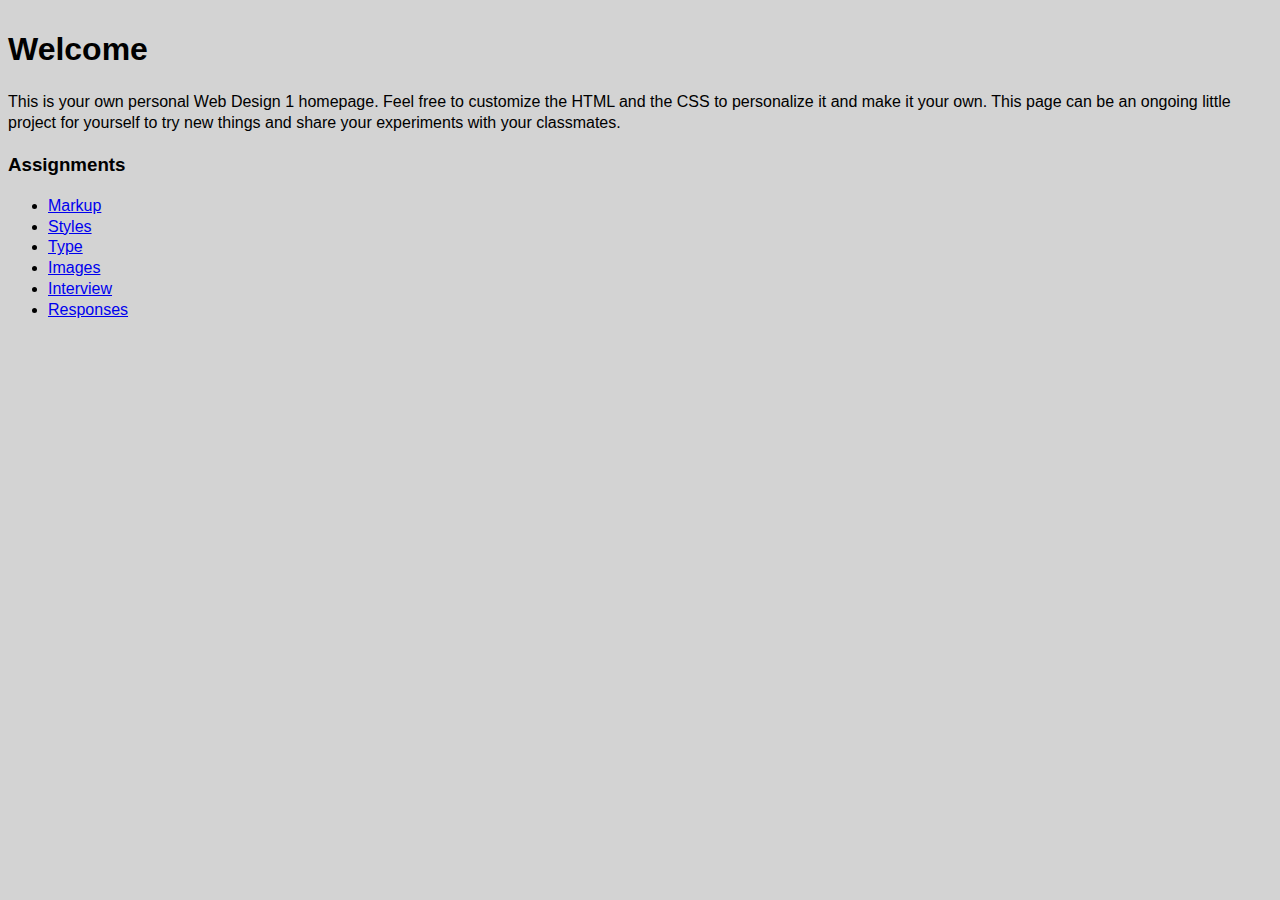
<file: index.html>
<!DOCTYPE html>
<head>
  <title>DSGN 1374</title>
  <link href="styles.css" rel="stylesheet">
</head>
<body>

  <h1>Welcome</h1>

  <p>This is your own personal Web Design 1 homepage. Feel free to customize the HTML and the CSS to personalize it and make it your own. This page can be an ongoing little project for yourself to try new things and share your experiments with your classmates.</p>

  <h3>Assignments</h3>
  <ul>
    <li>
      <a href="markup/index.html">Markup</a>
    </li>
    <li>
      <a href="styles/index.html">Styles</a>
    </li>
    <li>
      <a href="type/index.html">Type</a>
    </li>
    <li>
      <a href="images/index.html">Images</a>
    </li>
    <li>
      <a href="interview/index.html">Interview</a>
    </li>
    <li>
      <a href="responses/index.html">Responses</a>
    </li>
  </ul>

</body>
</file>
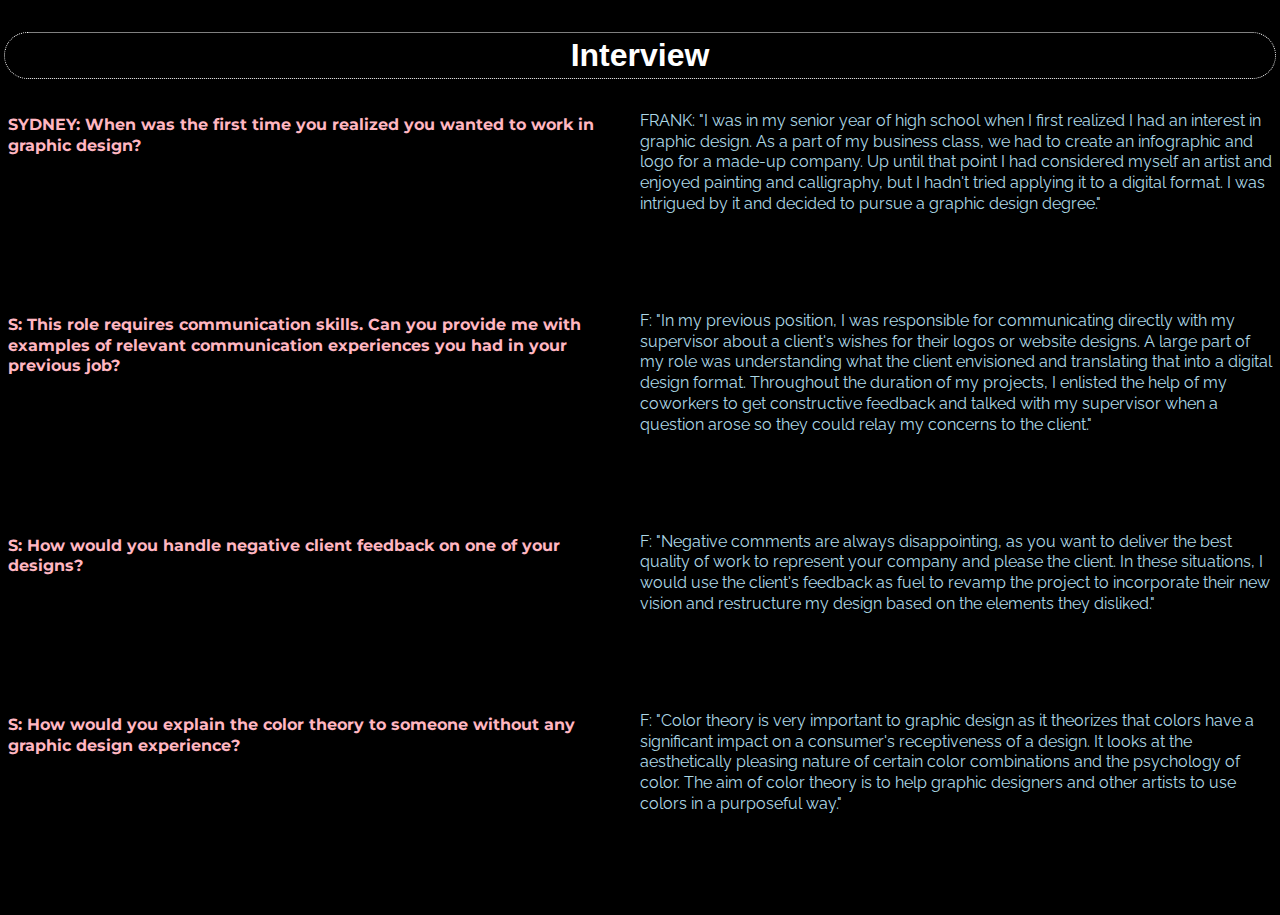
<file: interview/index.html>
<!DOCTYPE html>
<head>
	<title>Interview</title>
	<link rel="stylesheet" href="style.css">
	<meta name="viewport" content="width=device-width">
	<link rel="preconnect" href="https://fonts.gstatic.com"> 
<link href="https://fonts.googleapis.com/css2?family=Montserrat:wght@200&family=Raleway:ital,wght@1,200&display=swap" rel="stylesheet">
</head>
<body>
	<main>

		<header>
			<h1>Interview</h1>
		</header>

		<div class="container">
		
		<div class="q">
			<h2>SYDNEY: When was the first time you realized you wanted to work in graphic design?</h2>
		</div>

		<div class="a">
			<p>FRANK: "I was in my senior year of high school when I first realized I had an interest in graphic design. As a part of my business class, we had to create an infographic and logo for a made-up company. Up until that point I had considered myself an artist and enjoyed painting and calligraphy, but I hadn't tried applying it to a digital format. I was intrigued by it and decided to pursue a graphic design degree."</p>
		</div> 

		<div class="q">
			<h2>S: This role requires communication skills. Can you provide me with examples of relevant communication experiences you had in your previous job?</h2>
		</div>

		<div class="a">
			<p>F: "In my previous position, I was responsible for communicating directly with my supervisor about a client's wishes for their logos or website designs. A large part of my role was understanding what the client envisioned and translating that into a digital design format. Throughout the duration of my projects, I enlisted the help of my coworkers to get constructive feedback and talked with my supervisor when a question arose so they could relay my concerns to the client."</p>
		</div> 

		<div class="q">
			<h2>S: How would you handle negative client feedback on one of your designs?</h2>
		</div>

		<div class="a">
			<p>F: "Negative comments are always disappointing, as you want to deliver the best quality of work to represent your company and please the client. In these situations, I would use the client's feedback as fuel to revamp the project to incorporate their new vision and restructure my design based on the elements they disliked."</p>
		</div> 

		<div class="q">
			<h2>S: How would you explain the color theory to someone without any graphic design experience?</h2>
		</div>

		<div class="a">
			<p>F: "Color theory is very important to graphic design as it theorizes that colors have a significant impact on a consumer's receptiveness of a design. It looks at the aesthetically pleasing nature of certain color combinations and the psychology of color. The aim of color theory is to help graphic designers and other artists to use colors in a purposeful way."</p>
		</div> 

	</div>

	</main>
</body>
</file>
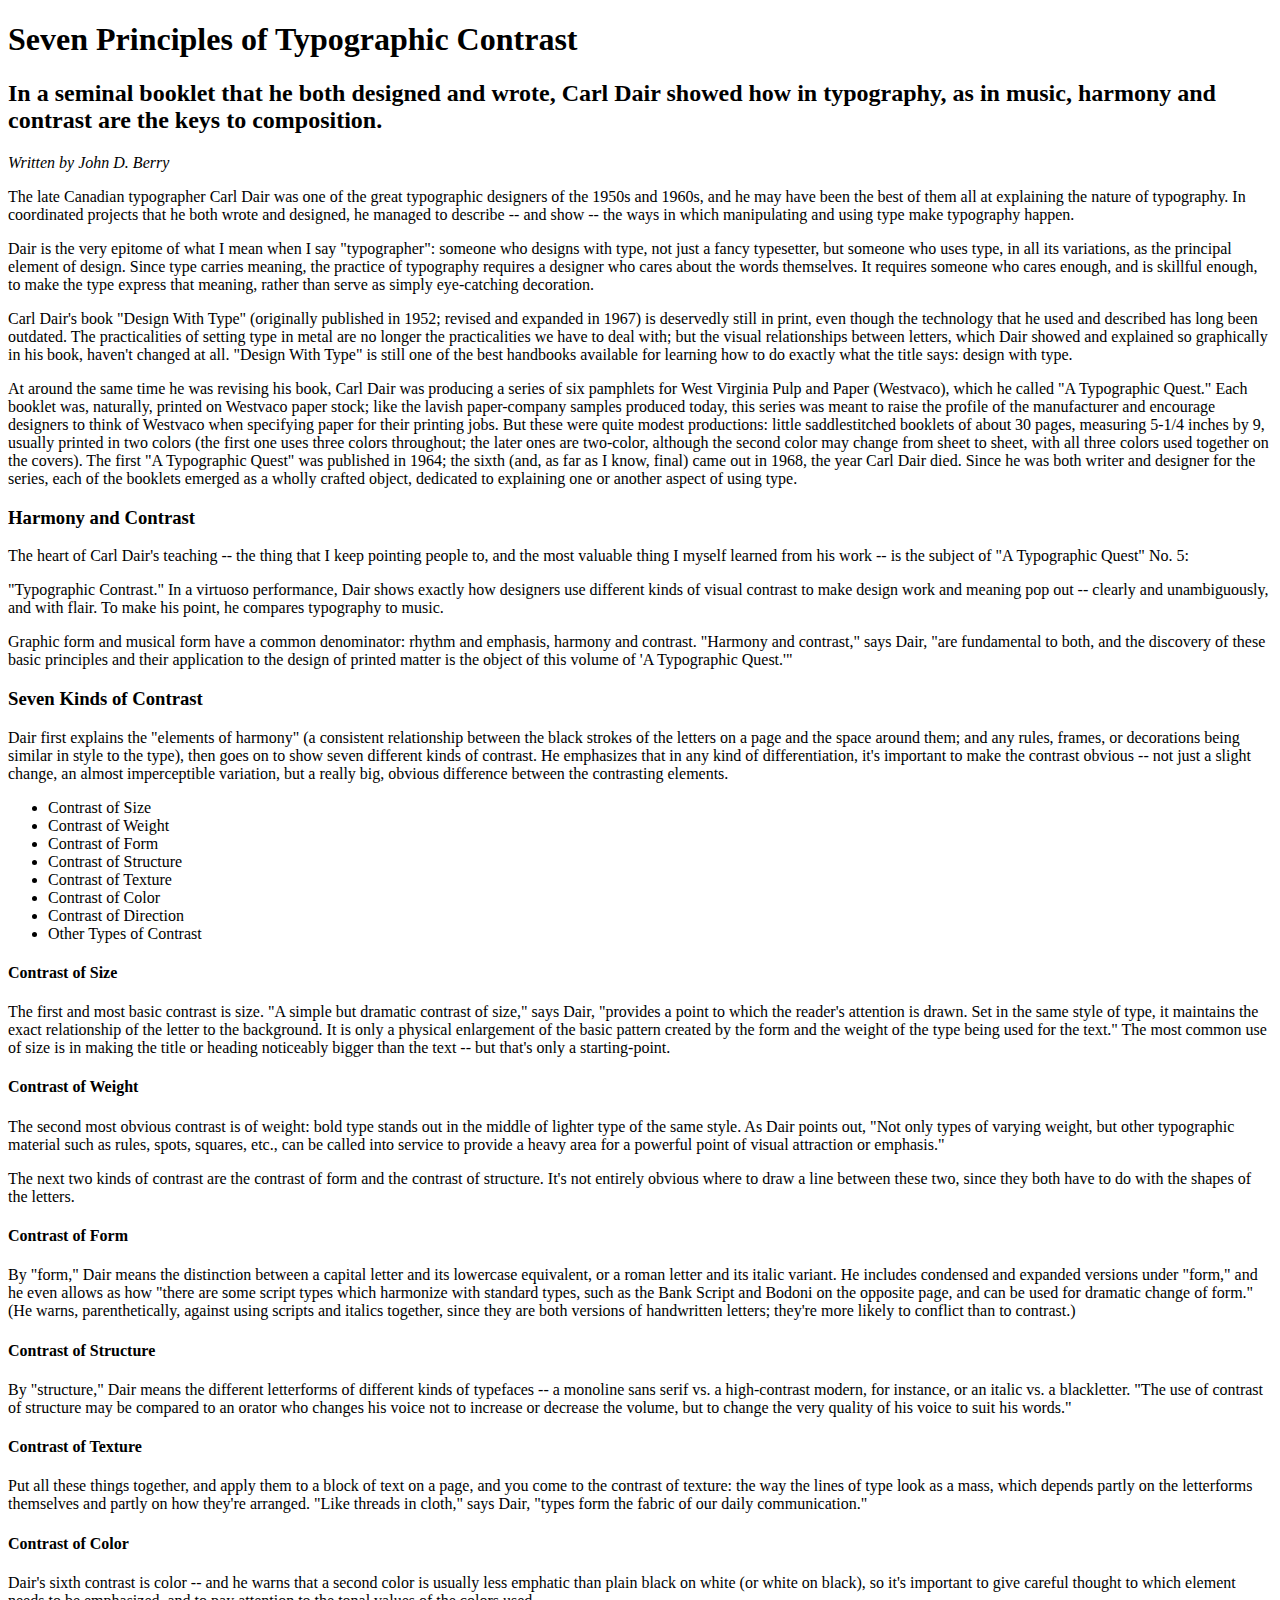
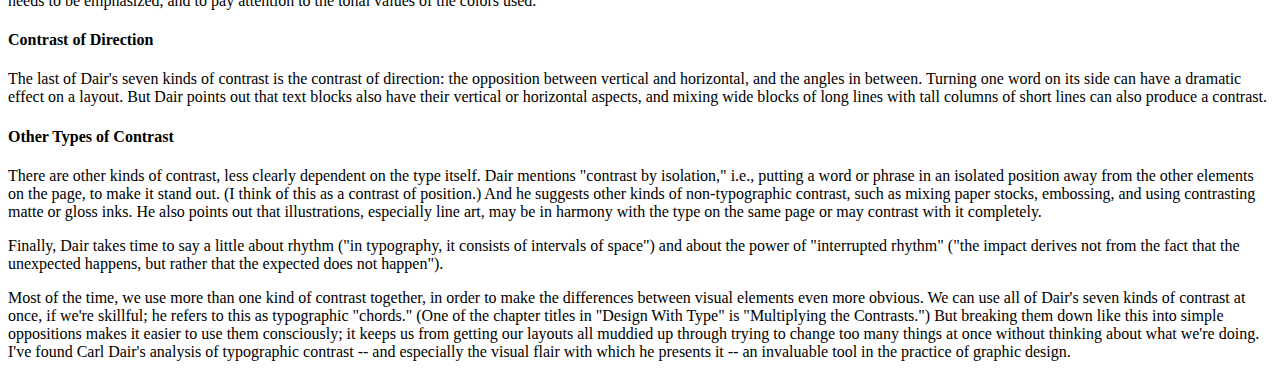
<file: markup/index.html>
<!DOCTYPE html>
<head>
	<title>Seven Principles of Typographic Contrast</title>
</head>
<body>

	<h1>Seven Principles of Typographic Contrast</h1>

	<h2>In a seminal booklet that he both designed and wrote, Carl Dair showed how in typography, as in music, harmony and contrast are the keys to composition.</h2>

	<em>Written by John D. Berry</em>

	<p>The late Canadian typographer Carl Dair was one of the great typographic designers of the 1950s and 1960s, and he may have been the best of them all at explaining the nature of typography. In coordinated projects that he both wrote and designed, he managed to describe -- and show -- the ways in which manipulating and using type make typography happen.</p>

	<p>Dair is the very epitome of what I mean when I say "typographer": someone who designs with type, not just a fancy typesetter, but someone who uses type, in all its variations, as the principal element of design. Since type carries meaning, the practice of typography requires a designer who cares about the words themselves. It requires someone who cares enough, and is skillful enough, to make the type express that meaning, rather than serve as simply eye-catching decoration.</p>

	<p>Carl Dair's book "Design With Type" (originally published in 1952; revised and expanded in 1967) is deservedly still in print, even though the technology that he used and described has long been outdated. The practicalities of setting type in metal are no longer the practicalities we have to deal with; but the visual relationships between letters, which Dair showed and explained so graphically in his book, haven't changed at all. "Design With Type" is still one of the best handbooks available for learning how to do exactly what the title says: design with type.</p>

	<p>At around the same time he was revising his book, Carl Dair was producing a series of six pamphlets for West Virginia Pulp and Paper (Westvaco), which he called "A Typographic Quest." Each booklet was, naturally, printed on Westvaco paper stock; like the lavish paper-company samples produced today, this series was meant to raise the profile of the manufacturer and encourage designers to think of Westvaco when specifying paper for their printing jobs. But these were quite modest productions: little saddlestitched booklets of about 30 pages, measuring 5-1/4 inches by 9, usually printed in two colors (the first one uses three colors throughout; the later ones are two-color, although the second color may change from sheet to sheet, with all three colors used together on the covers). The first "A Typographic Quest" was published in 1964; the sixth (and, as far as I know, final) came out in 1968, the year Carl Dair died. Since he was both writer and designer for the series, each of the booklets emerged as a wholly crafted object, dedicated to explaining one or another aspect of using type.</p>

	<h3>Harmony and Contrast</h3>

	<p>The heart of Carl Dair's teaching -- the thing that I keep pointing people to, and the most valuable thing I myself learned from his work -- is the subject of "A Typographic Quest" No. 5: </p>

	<p>"Typographic Contrast." In a virtuoso performance, Dair shows exactly how designers use different kinds of visual contrast to make design work and meaning pop out -- clearly and unambiguously, and with flair. To make his point, he compares typography to music.</p>

	<p>Graphic form and musical form have a common denominator: rhythm and emphasis, harmony and contrast. "Harmony and contrast," says Dair, "are fundamental to both, and the discovery of these basic principles and their application to the design of printed matter is the object of this volume of 'A Typographic Quest.'"</p>

	<h3>Seven Kinds of Contrast</h3>

	<p>Dair first explains the "elements of harmony" (a consistent relationship between the black strokes of the letters on a page and the space around them; and any rules, frames, or decorations being similar in style to the type), then goes on to show seven different kinds of contrast. He emphasizes that in any kind of differentiation, it's important to make the contrast obvious -- not just a slight change, an almost imperceptible variation, but a really big, obvious difference between the contrasting elements.</p>

	<ul>
		<li>Contrast of Size</li>
		<li>Contrast of Weight</li>
		<li>Contrast of Form</li>
		<li>Contrast of Structure</li>
		<li>Contrast of Texture</li>
		<li>Contrast of Color</li>
		<li>Contrast of Direction</li>
		<li>Other Types of Contrast</li>
	</ul>

	<h4>Contrast of Size</h4>

	<p>The first and most basic contrast is size. "A simple but dramatic contrast of size," says Dair, "provides a point to which the reader's attention is drawn. Set in the same style of type, it maintains the exact relationship of the letter to the background. It is only a physical enlargement of the basic pattern created by the form and the weight of the type being used for the text." The most common use of size is in making the title or heading noticeably bigger than the text -- but that's only a starting-point.</p>

	<h4>Contrast of Weight</h4>

	<p>The second most obvious contrast is of weight: bold type stands out in the middle of lighter type of the same style. As Dair points out, "Not only types of varying weight, but other typographic material such as rules, spots, squares, etc., can be called into service to provide a heavy area for a powerful point of visual attraction or emphasis."</p>

	<p>The next two kinds of contrast are the contrast of form and the contrast of structure. It's not entirely obvious where to draw a line between these two, since they both have to do with the shapes of the letters.</p>

	<h4>Contrast of Form</h4>

	<p>By "form," Dair means the distinction between a capital letter and its lowercase equivalent, or a roman letter and its italic variant. He includes condensed and expanded versions under "form," and he even allows as how "there are some script types which harmonize with standard types, such as the Bank Script and Bodoni on the opposite page, and can be used for dramatic change of form." (He warns, parenthetically, against using scripts and italics together, since they are both versions of handwritten letters; they're more likely to conflict than to contrast.)</p>

	<h4>Contrast of Structure</h4>

	<p>By "structure," Dair means the different letterforms of different kinds of typefaces -- a monoline sans serif vs. a high-contrast modern, for instance, or an italic vs. a blackletter. "The use of contrast of structure may be compared to an orator who changes his voice not to increase or decrease the volume, but to change the very quality of his voice to suit his words."</p>

	<h4>Contrast of Texture</h4>

	<p>Put all these things together, and apply them to a block of text on a page, and you come to the contrast of texture: the way the lines of type look as a mass, which depends partly on the letterforms themselves and partly on how they're arranged. "Like threads in cloth," says Dair, "types form the fabric of our daily communication."</p>

	<h4>Contrast of Color</h4>

	<p>Dair's sixth contrast is color -- and he warns that a second color is usually less emphatic than plain black on white (or white on black), so it's important to give careful thought to which element needs to be emphasized, and to pay attention to the tonal values of the colors used.</p>

	<h4>Contrast of Direction</h4>

	<p>The last of Dair's seven kinds of contrast is the contrast of direction: the opposition between vertical and horizontal, and the angles in between. Turning one word on its side can have a dramatic effect on a layout. But Dair points out that text blocks also have their vertical or horizontal aspects, and mixing wide blocks of long lines with tall columns of short lines can also produce a contrast.</p>

	<h4>Other Types of Contrast</h4>

	<p>There are other kinds of contrast, less clearly dependent on the type itself. Dair mentions "contrast by isolation," i.e., putting a word or phrase in an isolated position away from the other elements on the page, to make it stand out. (I think of this as a contrast of position.) And he suggests other kinds of non-typographic contrast, such as mixing paper stocks, embossing, and using contrasting matte or gloss inks. He also points out that illustrations, especially line art, may be in harmony with the type on the same page or may contrast with it completely.</p>

	<p>Finally, Dair takes time to say a little about rhythm ("in typography, it consists of intervals of space") and about the power of "interrupted rhythm" ("the impact derives not from the fact that the unexpected happens, but rather that the expected does not happen").</p>

	<p>Most of the time, we use more than one kind of contrast together, in order to make the differences between visual elements even more obvious. We can use all of Dair's seven kinds of contrast at once, if we're skillful; he refers to this as typographic "chords." (One of the chapter titles in "Design With Type" is "Multiplying the Contrasts.") But breaking them down like this into simple oppositions makes it easier to use them consciously; it keeps us from getting our layouts all muddied up through trying to change too many things at once without thinking about what we're doing. I've found Carl Dair's analysis of typographic contrast -- and especially the visual flair with which he presents it -- an invaluable tool in the practice of graphic design.</p>

</body>
</file>
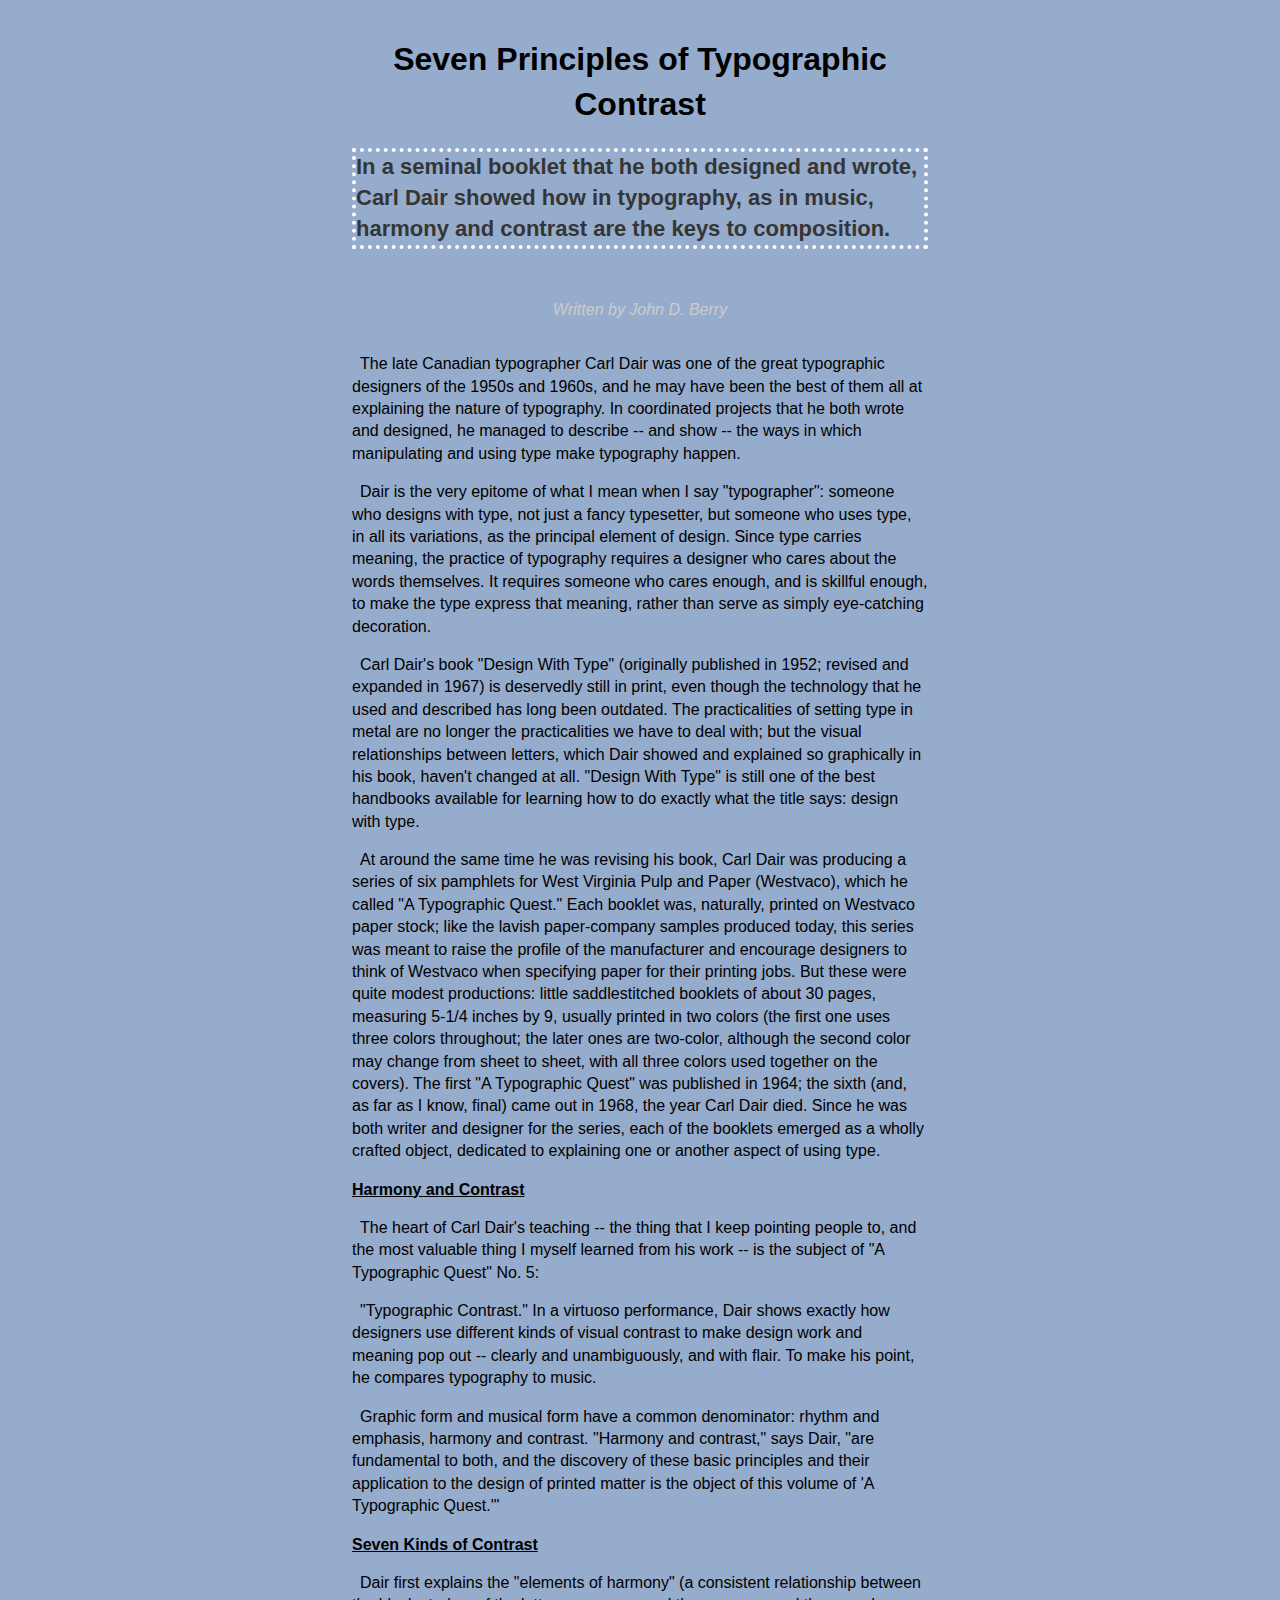
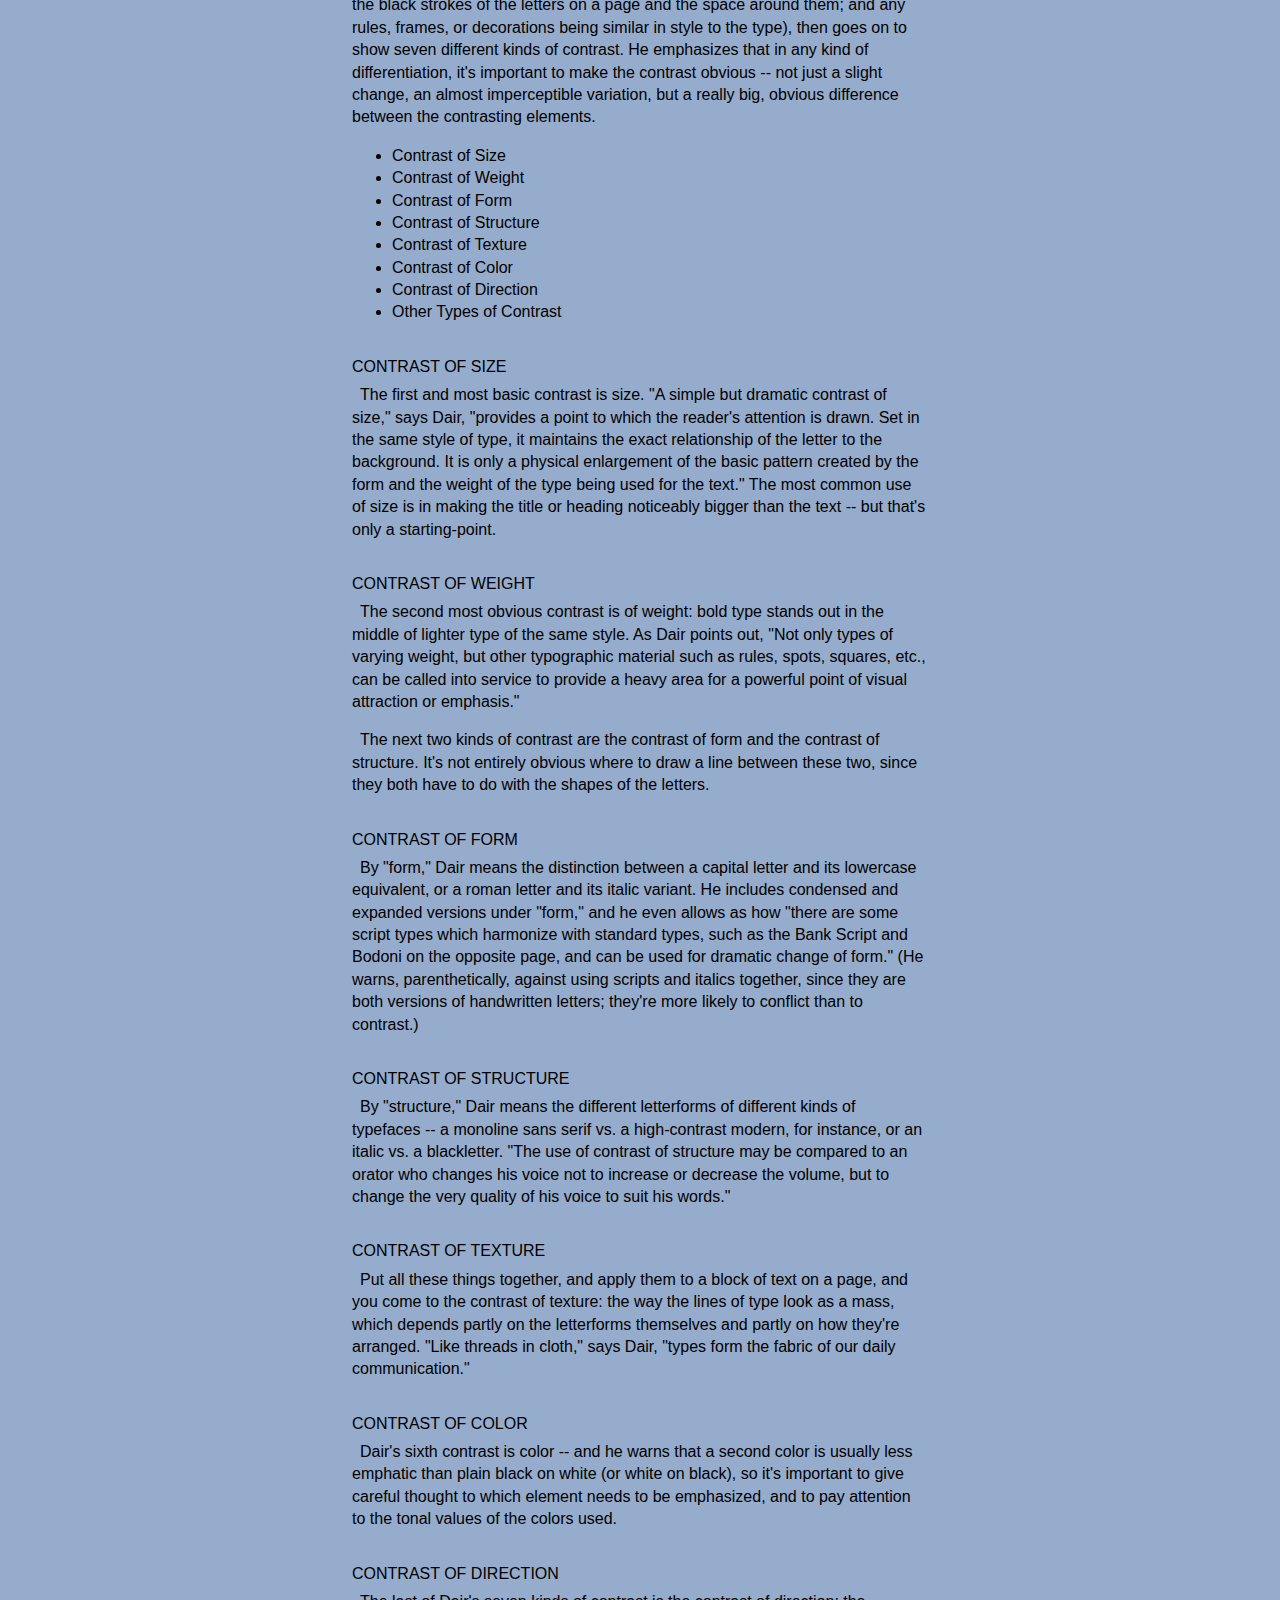
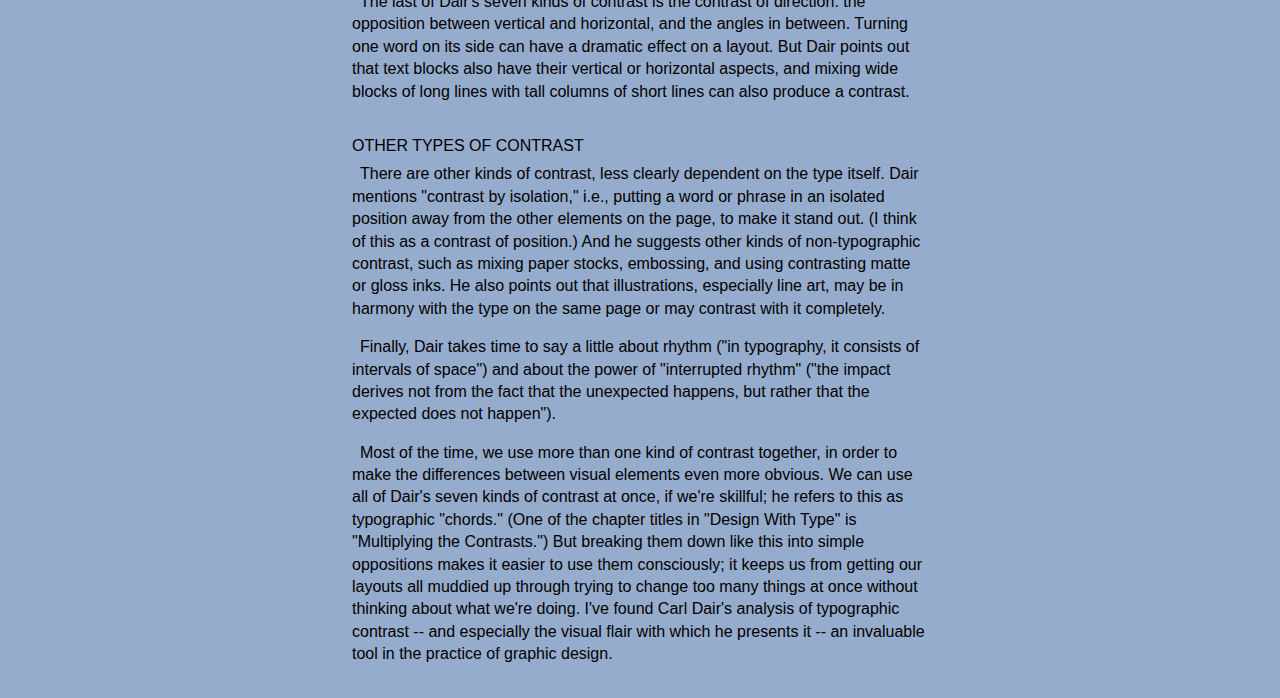
<file: styles/index.html>
<!DOCTYPE html>
<head>
	<title>Seven Principles of Typographic Contrast</title>
	<link rel="stylesheet" href="style.css">
</head>
<body>

	<h1>Seven Principles of Typographic Contrast</h1>

	<h2>In a seminal booklet that he both designed and wrote, Carl Dair showed how in typography, as in music, harmony and contrast are the keys to composition.</h2>

	<em>Written by John D. Berry</em>

	<p>The late Canadian typographer Carl Dair was one of the great typographic designers of the 1950s and 1960s, and he may have been the best of them all at explaining the nature of typography. In coordinated projects that he both wrote and designed, he managed to describe -- and show -- the ways in which manipulating and using type make typography happen.</p>

	<p>Dair is the very epitome of what I mean when I say "typographer": someone who designs with type, not just a fancy typesetter, but someone who uses type, in all its variations, as the principal element of design. Since type carries meaning, the practice of typography requires a designer who cares about the words themselves. It requires someone who cares enough, and is skillful enough, to make the type express that meaning, rather than serve as simply eye-catching decoration.</p>

	<p>Carl Dair's book "Design With Type" (originally published in 1952; revised and expanded in 1967) is deservedly still in print, even though the technology that he used and described has long been outdated. The practicalities of setting type in metal are no longer the practicalities we have to deal with; but the visual relationships between letters, which Dair showed and explained so graphically in his book, haven't changed at all. "Design With Type" is still one of the best handbooks available for learning how to do exactly what the title says: design with type.</p>

	<p>At around the same time he was revising his book, Carl Dair was producing a series of six pamphlets for West Virginia Pulp and Paper (Westvaco), which he called "A Typographic Quest." Each booklet was, naturally, printed on Westvaco paper stock; like the lavish paper-company samples produced today, this series was meant to raise the profile of the manufacturer and encourage designers to think of Westvaco when specifying paper for their printing jobs. But these were quite modest productions: little saddlestitched booklets of about 30 pages, measuring 5-1/4 inches by 9, usually printed in two colors (the first one uses three colors throughout; the later ones are two-color, although the second color may change from sheet to sheet, with all three colors used together on the covers). The first "A Typographic Quest" was published in 1964; the sixth (and, as far as I know, final) came out in 1968, the year Carl Dair died. Since he was both writer and designer for the series, each of the booklets emerged as a wholly crafted object, dedicated to explaining one or another aspect of using type.</p>

	<h3>Harmony and Contrast</h3>

	<p>The heart of Carl Dair's teaching -- the thing that I keep pointing people to, and the most valuable thing I myself learned from his work -- is the subject of "A Typographic Quest" No. 5: </p>

	<p>"Typographic Contrast." In a virtuoso performance, Dair shows exactly how designers use different kinds of visual contrast to make design work and meaning pop out -- clearly and unambiguously, and with flair. To make his point, he compares typography to music.</p>

	<p>Graphic form and musical form have a common denominator: rhythm and emphasis, harmony and contrast. "Harmony and contrast," says Dair, "are fundamental to both, and the discovery of these basic principles and their application to the design of printed matter is the object of this volume of 'A Typographic Quest.'"</p>

	<h3>Seven Kinds of Contrast</h3>

	<p>Dair first explains the "elements of harmony" (a consistent relationship between the black strokes of the letters on a page and the space around them; and any rules, frames, or decorations being similar in style to the type), then goes on to show seven different kinds of contrast. He emphasizes that in any kind of differentiation, it's important to make the contrast obvious -- not just a slight change, an almost imperceptible variation, but a really big, obvious difference between the contrasting elements.</p>

	<ul>
		<li>Contrast of Size</li>
		<li>Contrast of Weight</li>
		<li>Contrast of Form</li>
		<li>Contrast of Structure</li>
		<li>Contrast of Texture</li>
		<li>Contrast of Color</li>
		<li>Contrast of Direction</li>
		<li>Other Types of Contrast</li>
	</ul>

	<h4>Contrast of Size</h4>

	<p>The first and most basic contrast is size. "A simple but dramatic contrast of size," says Dair, "provides a point to which the reader's attention is drawn. Set in the same style of type, it maintains the exact relationship of the letter to the background. It is only a physical enlargement of the basic pattern created by the form and the weight of the type being used for the text." The most common use of size is in making the title or heading noticeably bigger than the text -- but that's only a starting-point.</p>

	<h4>Contrast of Weight</h4>

	<p>The second most obvious contrast is of weight: bold type stands out in the middle of lighter type of the same style. As Dair points out, "Not only types of varying weight, but other typographic material such as rules, spots, squares, etc., can be called into service to provide a heavy area for a powerful point of visual attraction or emphasis."</p>

	<p>The next two kinds of contrast are the contrast of form and the contrast of structure. It's not entirely obvious where to draw a line between these two, since they both have to do with the shapes of the letters.</p>

	<h4>Contrast of Form</h4>

	<p>By "form," Dair means the distinction between a capital letter and its lowercase equivalent, or a roman letter and its italic variant. He includes condensed and expanded versions under "form," and he even allows as how "there are some script types which harmonize with standard types, such as the Bank Script and Bodoni on the opposite page, and can be used for dramatic change of form." (He warns, parenthetically, against using scripts and italics together, since they are both versions of handwritten letters; they're more likely to conflict than to contrast.)</p>

	<h4>Contrast of Structure</h4>

	<p>By "structure," Dair means the different letterforms of different kinds of typefaces -- a monoline sans serif vs. a high-contrast modern, for instance, or an italic vs. a blackletter. "The use of contrast of structure may be compared to an orator who changes his voice not to increase or decrease the volume, but to change the very quality of his voice to suit his words."</p>

	<h4>Contrast of Texture</h4>

	<p>Put all these things together, and apply them to a block of text on a page, and you come to the contrast of texture: the way the lines of type look as a mass, which depends partly on the letterforms themselves and partly on how they're arranged. "Like threads in cloth," says Dair, "types form the fabric of our daily communication."</p>

	<h4>Contrast of Color</h4>

	<p>Dair's sixth contrast is color -- and he warns that a second color is usually less emphatic than plain black on white (or white on black), so it's important to give careful thought to which element needs to be emphasized, and to pay attention to the tonal values of the colors used.</p>

	<h4>Contrast of Direction</h4>

	<p>The last of Dair's seven kinds of contrast is the contrast of direction: the opposition between vertical and horizontal, and the angles in between. Turning one word on its side can have a dramatic effect on a layout. But Dair points out that text blocks also have their vertical or horizontal aspects, and mixing wide blocks of long lines with tall columns of short lines can also produce a contrast.</p>

	<h4>Other Types of Contrast</h4>

	<p>There are other kinds of contrast, less clearly dependent on the type itself. Dair mentions "contrast by isolation," i.e., putting a word or phrase in an isolated position away from the other elements on the page, to make it stand out. (I think of this as a contrast of position.) And he suggests other kinds of non-typographic contrast, such as mixing paper stocks, embossing, and using contrasting matte or gloss inks. He also points out that illustrations, especially line art, may be in harmony with the type on the same page or may contrast with it completely.</p>

	<p>Finally, Dair takes time to say a little about rhythm ("in typography, it consists of intervals of space") and about the power of "interrupted rhythm" ("the impact derives not from the fact that the unexpected happens, but rather that the expected does not happen").</p>

	<p>Most of the time, we use more than one kind of contrast together, in order to make the differences between visual elements even more obvious. We can use all of Dair's seven kinds of contrast at once, if we're skillful; he refers to this as typographic "chords." (One of the chapter titles in "Design With Type" is "Multiplying the Contrasts.") But breaking them down like this into simple oppositions makes it easier to use them consciously; it keeps us from getting our layouts all muddied up through trying to change too many things at once without thinking about what we're doing. I've found Carl Dair's analysis of typographic contrast -- and especially the visual flair with which he presents it -- an invaluable tool in the practice of graphic design.</p>

</body>
</file>
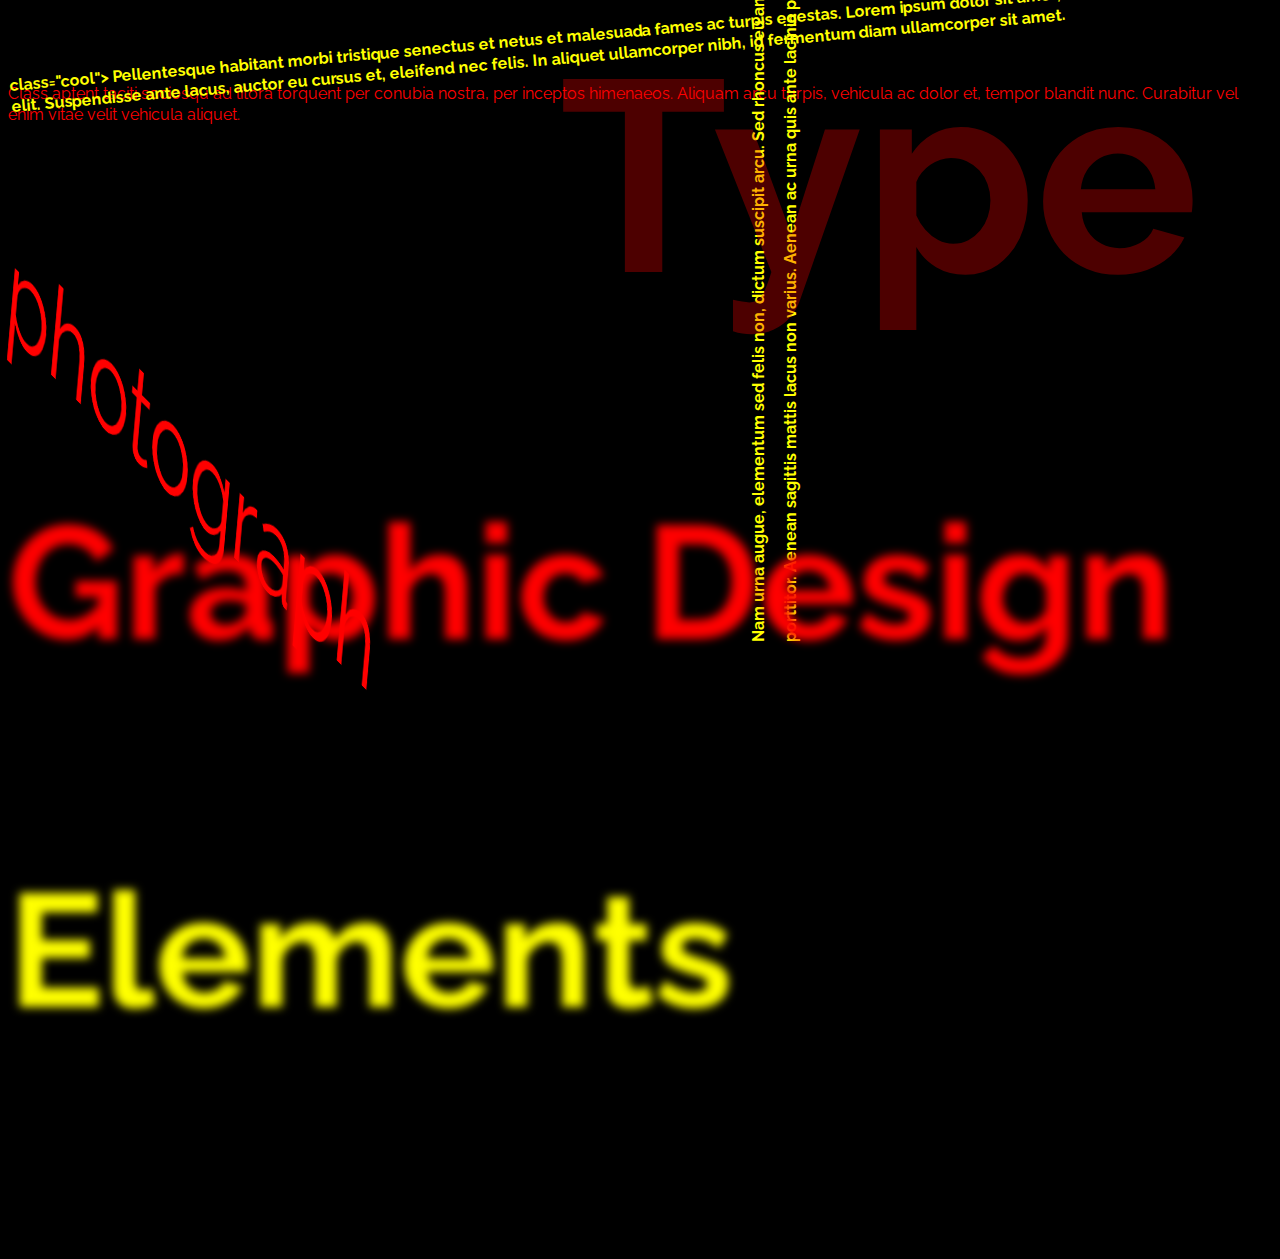
<file: type/index.html>
<!DOCTYPE html>
<head>
	<title>Type</title>
	<link rel="stylesheet" href="styles.css">
	<link href="https://fonts.googleapis.com/css2?family=Courier+Prime&family=Raleway:wght@200;400;700&display=swap" rel="stylesheet">
</head>
<body>
	<main>

		<h4> class="cool"> Pellentesque habitant morbi tristique senectus et netus et malesuada fames ac turpis egestas. Lorem ipsum dolor sit amet, consectetur adipiscing elit. Suspendisse ante lacus, auctor eu cursus et, eleifend nec felis. In aliquet ullamcorper nibh, id fermentum diam ullamcorper sit amet. </h4>

		<p> <span class="ugh"> </span> Class aptent taciti sociosqu ad litora torquent per conubia nostra, per inceptos himenaeos. Aliquam arcu turpis, vehicula ac dolor et, tempor blandit nunc. Curabitur vel enim vitae velit vehicula aliquet. <span class="ugh"> Nam urna augue, elementum sed felis non, dictum suscipit arcu. Sed rhoncus eu ante in tincidunt. Donec ultrices eget massa et porttitor. Aenean sagittis mattis lacus non varius. Aenean ac urna quis ante lacinia pulvinar eget sed ligula.</span></p>

		<h1>Type</h1>

		<p class="angled-text"> photograph</p>

		<h2> Graphic Design </h2>
		<h3> Elements </h3>

	</main>
</body>
</file>
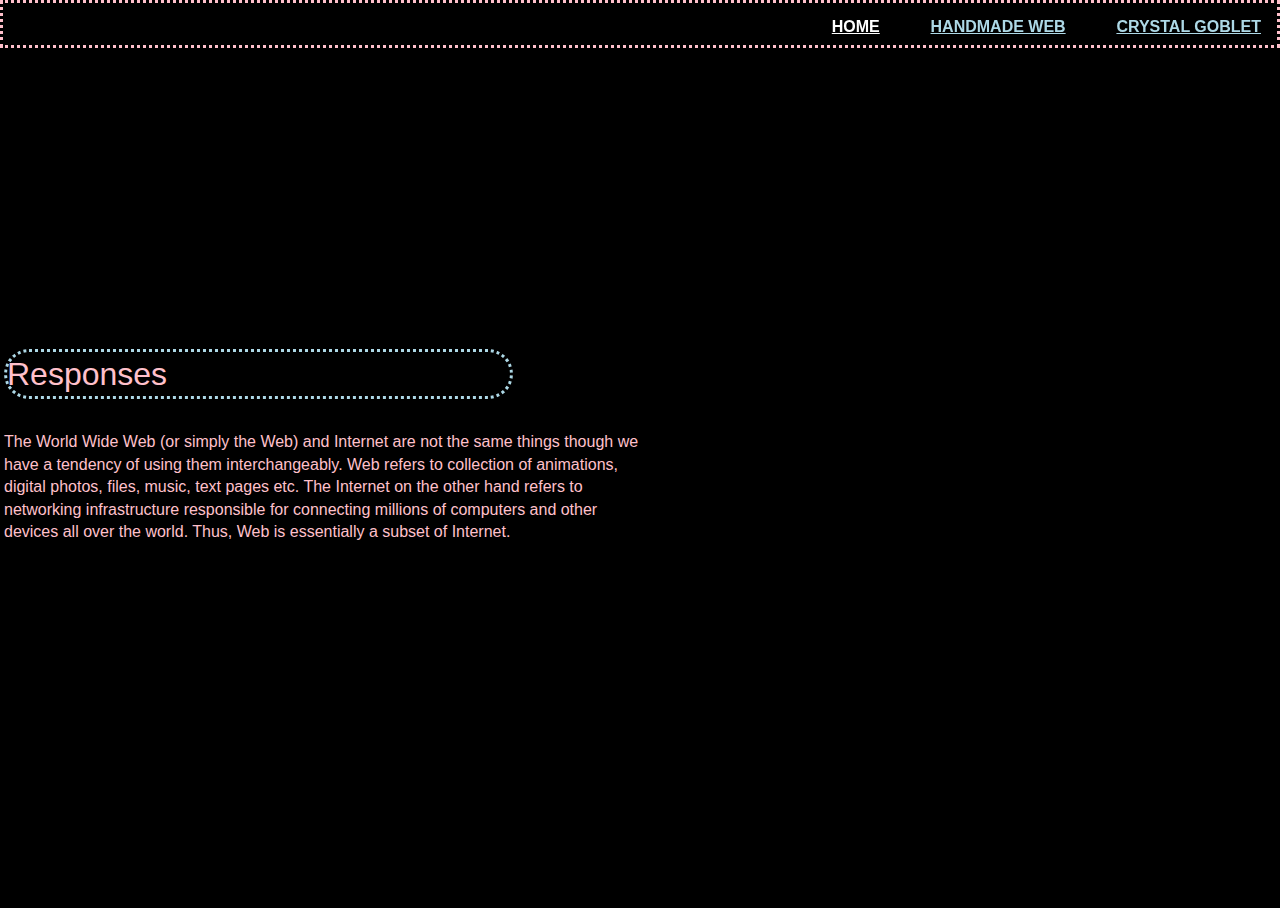
<file: responses/responses/index.html>
<!DOCTYPE html>
<head>
	<title>Responses</title>
	<link rel="stylesheet" href="style.css">
	<meta name="viewport" content="width=device-width">
</head>
<body>

<header>

	<nav>
		<a href="index.html" class="active">Home</a>
		<a href="response1.html">Handmade Web</a>
		<a href="response2.html">Crystal Goblet</a> 
	</nav>

</header>

	<main>

		<div class="grid">

			<div class="item">
				<h1>Responses</h1>
				<p>The World Wide Web (or simply the Web) and Internet are not the same things though we have a tendency of using them interchangeably. Web refers to collection of animations, digital photos, files, music, text pages etc. The Internet on the other hand refers to networking infrastructure responsible for connecting millions of computers and other devices all over the world. Thus, Web is essentially a subset of Internet.</p>
			</div> <!-- end item -->


		</div> <!-- /end grid -->

	</main>
</body>
</file>
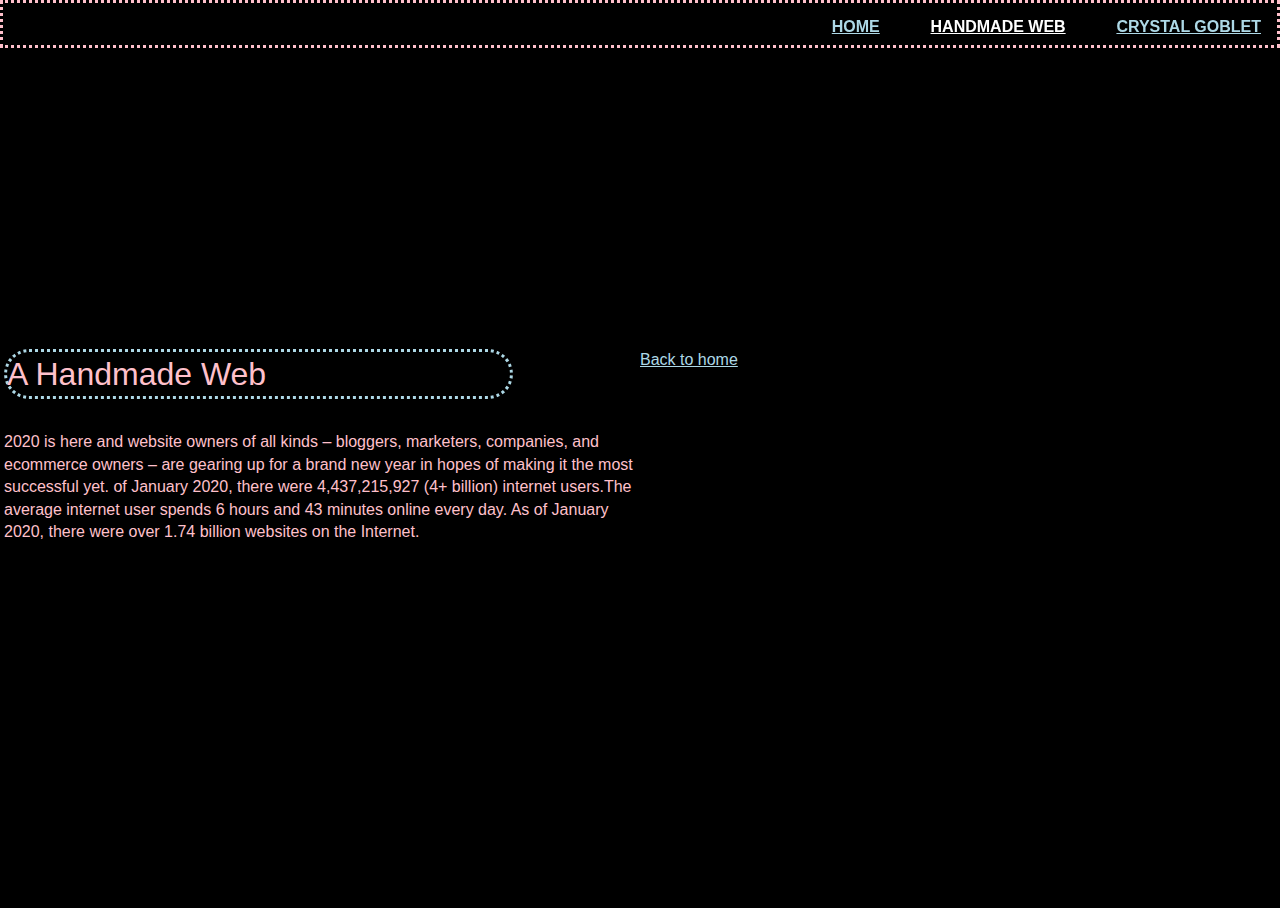
<file: responses/responses/response1.html>
<!DOCTYPE html>
<head>
	<title>Responses | A Handmade Web</title>
	<link rel="stylesheet" href="style.css">
	<meta name="viewport" content="width=device-width">
</head>
<body>

	<header>

	<nav>
		<a href="index.html">Home</a>
		<a href="response1.html" class="active">Handmade Web</a>
		<a href="response2.html">Crystal Goblet</a> 
	</nav>

</header>

	<main>
		<!-- Your code goes here, delete my code, you can do better -->

		<div class="grid">

			<div class="item">
				<h1>A Handmade Web</h1>
				<p>2020 is here and website owners of all kinds – bloggers, marketers, companies, and ecommerce owners – are gearing up for a brand new year in hopes of making it the most successful yet. of January 2020, there were 4,437,215,927 (4+ billion) internet users.The average internet user spends 6 hours and 43 minutes online every day. As of January 2020, there were over 1.74 billion websites on the Internet.</p>
			</div> <!-- /end item -->

			<div class="item">
				<a href="index.html">Back to home</a>
			</div> <!-- /end item -->

		</div> <!-- /end grid -->

	</main>
</body>
</file>
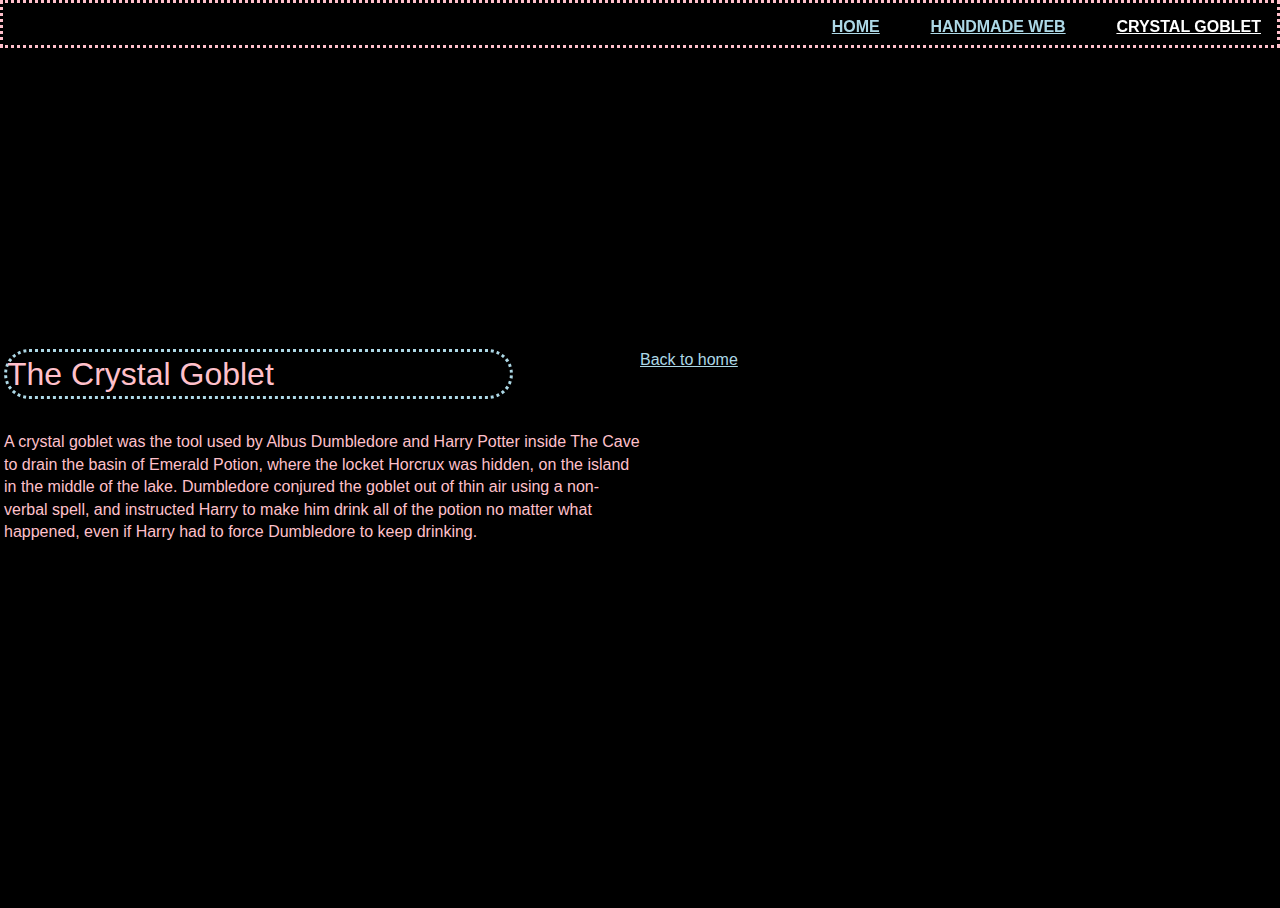
<file: responses/responses/response2.html>
<!DOCTYPE html>
<head>
	<title>Responses | The Crystal Goblet</title>
	<link rel="stylesheet" href="style.css">
	<meta name="viewport" content="width=device-width">
</head>
<body>
<header>

	<nav>
		<a href="index.html">Home</a>
		<a href="response1.html">Handmade Web</a>
		<a href="response2.html" class="active">Crystal Goblet</a> 
	</nav>

</header>

	<main>
		<!-- Your code goes here, delete my code, you can do better -->
		
		<div class="grid">

			<div class="item">
				<h1>The Crystal Goblet</h1>
				<p>A crystal goblet was the tool used by Albus Dumbledore and Harry Potter inside The Cave to drain the basin of Emerald Potion, where the locket Horcrux was hidden, on the island in the middle of the lake. Dumbledore conjured the goblet out of thin air using a non-verbal spell, and instructed Harry to make him drink all of the potion no matter what happened, even if Harry had to force Dumbledore to keep drinking.</p>
			</div> <!-- /end item -->

			<div class="item">
				<a href="index.html">Back to home</a>
			</div> <!-- /end item -->

		</div> <!-- /end grid -->

	</main>
</body>
</file>
<file: styles.css>
* {
  box-sizing: border-box;
}
body {
  font-size: 16px;
  font-weight: normal;
  line-height: 1.3;
  max-width: 100%;
  margin: 0;
  padding: 0.5em;
  background: lightgrey;
  color: black;
  font-family: helvetica, arial, roboto, sans-serif;
}
</file>
<file: interview/style.css>
/* Interview */

* {
	box-sizing: border-box;
}

body {
	background-color: black;
	color: black;
	font-family: Helvetica, Arial, sans-serif;
	font-weight: normal;
	line-height: 1.4;
	font-size: 16px;
	margin: 0.25em;
}


.container{
	display: grid;
	grid-template-columns: 100%
}

@media (min-width: 40em) {
	.container {
		grid-template-columns: 50% 50%; 
	}
}

.q{
	font-family: 'Montserrat', sans-serif;
	padding: 0.25em;
	color: lightpink;
}

.a{
	font-family: 'Raleway', sans-serif;
	padding: 0.5;
	margin-bottom: 5em;
	color: lightblue;
}

h2, p {
	margin: 0 0 1em 0;
	font-size: 1em;
	padding: 0;
	line-height: 1.3;
	vertical-align: baseline;
}

main {
	margin-left: auto;
	margin-width: 60em;
	margin-right: auto;
}

h1 {

	border-radius: 1em;
	border: 1px dotted;
}

header {
	text-align: center;
	margin: 2em 0;
	color: white;
}
</file>
<file: styles/style.css>
body {
	background-color: #96accc;
	color: black;
	font-family: Helvetica, Arial, sans-serif;
	font-weight: normal;
	line-height: 1.4;
	font-size: 16px;
	max-width: 36em;
	margin-right: auto;
	margin-left: auto;
	padding: 8px;
}

h1 {
	text-align: center;
	font-weight: bold;
	font-size: 32px;
	border: 5px white;
}

h2{
	color: #353535;
	font-family: Helvetica;
	font-size: 22px;
	margin-bottom: 50px;
	border: 4px dotted white;
}

h3{
	font-size: 16px;
	font-weight: bold;
	text-decoration: underline;
}

h4{
	text-transform: uppercase;
	font-size: 16px;
	font-weight: normal;
	margin-top: 32px;
	margin-bottom: 6px;
}

p{
	margin-top: 0;
	margin-bottom: 16px;
	text-indent: 8px;
}

em{
	color: #cccccc;
	display: block;
	margin-bottom: 32px;
	text-align: center;;
}

ul{

}

div{
	border: double;
}
</file>
<file: type/styles.css>
/* Type */

body {
	background-color: black;
	color: red;
	line-height: 1.3;
    font-size: 1em;
    font-family: 'Raleway', sans-serif;
    font-weight: 400;
}

.other-font {
	font-family: 'Courier Prime', monospace;
}

.ugh{
	font-weight: 700;
	color: yellow;
	margin--start: 10em;
	margin--end: 0px;
	margin-left: 1.9em;
	transform: rotate(-90deg);
	position: absolute;
	line-height: 2em;
}

.cool {
	color: red;
	position: fixed;
	text-align: center;
	filter: drop-shadow;

	
}

h1{
	color: red;
	font-size: 17em;
	position: fixed;
	margin: 0;
	top: 0;
	right: .3em;
	opacity: 0.3
}

h2{
	filter: blur(5px);
	font-size: 10em;
	right: .2em;
	color: red;
}

.angled-text {
	transform: rotate(45deg) skewX(40deg);
	font-size: 6em;
	transform-origin: left;
}

h3{
	filter: blur(5px);
	font-size: 10em;
	right: .2em;
	color: yellow;
}

h4{
	color: yellow;
	transform: rotate(-5deg);

}
</file>
<file: responses/responses/style.css>
/* Responses */

* {
	box-sizing: border-box;
}

body {
	background-color:black;
	color: pink;
	font-family: Helvetica, Arial, sans-serif;
	font-weight: normal;
	line-height: 1.4;
	font-size: 16px;
	margin: 0.25em;
	padding: 0;
}

img {
	max-width: 100%;
	height: auto;
}



/* Typography */

h1 {
	font-size: 2em;
	font-weight: normal;
	margin: 0 0 1em 0;
	border: dotted;
	border-color: lightblue;
	border-radius: 2em;
	max-width: 80%;
}

h2 {
	font-size: 1.5em;
	font-weight: normal;
	margin: 0 0 1em 0;
}

h3 {
	font-size: 1em;
	font-weight: bold;
	text-transform: uppercase;
	margin: 0 0 1em 0;
}

p {
	margin: 0 0 1em 0;
}
a {
	color: lightblue;
	text-decoration: underline;
	transition: all 0.3s;
}

a:hover {
	color: purple;
	text-decoration: none;
}

.button {
	border: 1px white;
	border-radius: 2em;
	padding: 0.25em 1em;
	text-decoration: none;
	text-transform: uppercase;
	display: inline-block;
	margin: 0 0 1em 0;
}

.button:hover {
	background-color: purple;
	color: white;
}




/* Grid */

.grid {
	display: grid;
	grid-template-columns: 100%;
	align-content: center;
	min-height: 100vh;
}

.items {
	padding: 0.5em;
}

@media (min-width: 40em) {
	.grid {
		grid-template-columns: 50% 50%;
	}
}


/* Navigation */

header {
	position: fixed;
	top: 0;
	left: 0;
	width: 100%;
	height: 3em;
	border: dotted;
	border-color: pink;
}


nav {
	display: grid;
	grid-template-columns: repeat(3, auto);
	width: 30em;
	height: 3em;
	align-content: center;
	position: absolute;
	right: 1em;
	text-align: right;
}

nav a {
	color: lightblue;
	text-transform: uppercase;
	font-weight: bold;
	transition: color 0.3s;
}

nav a:hover {
	color: white;
}

.active {
	color: white;
}
</file>
